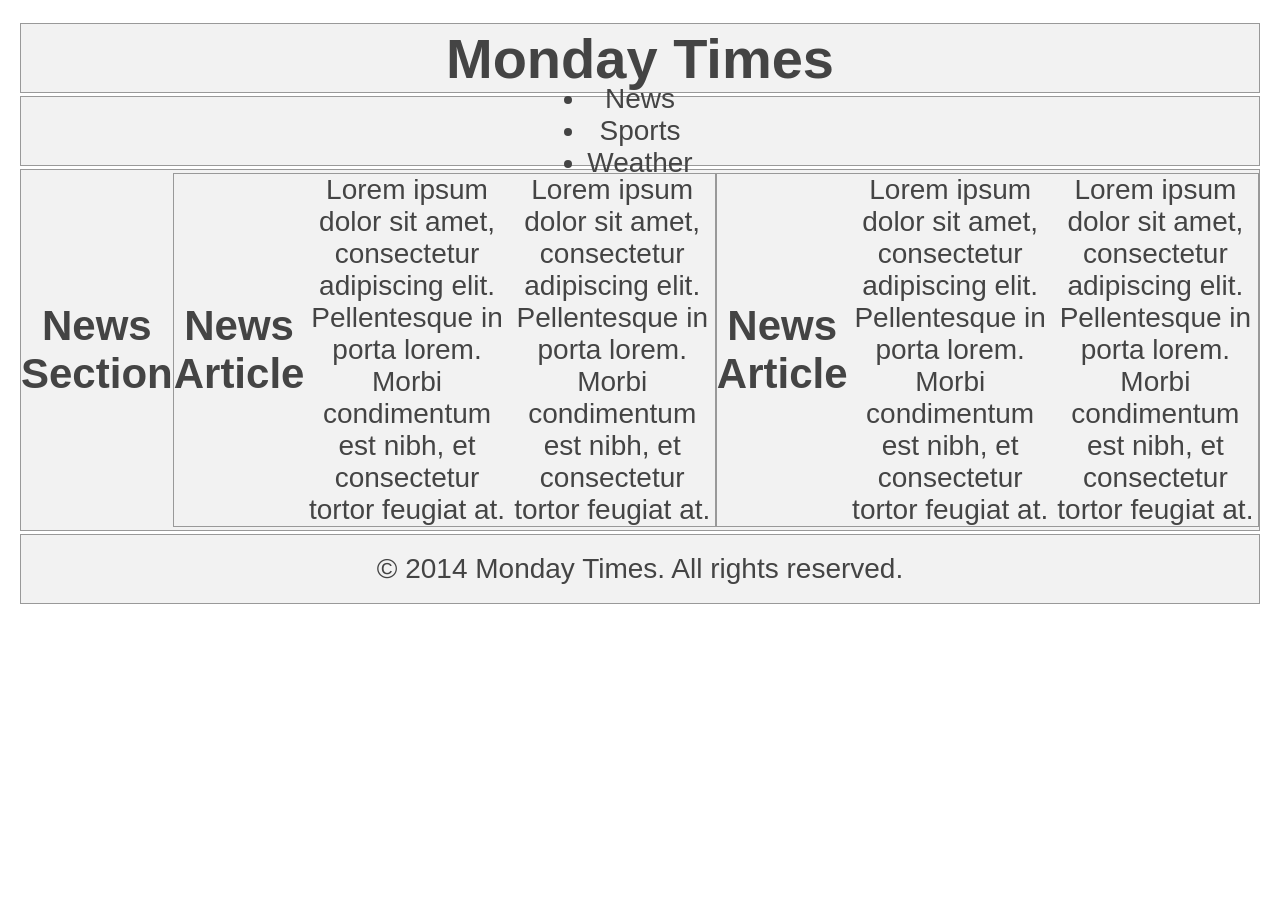
<file: baitap1/index.html>
<!DOCTYPE html>
<html lang="vi">

<header>
  <h1>Monday Times</h1>
  <link rel="stylesheet" href="styel.css">
</header>

<nav>
  <ul>
    <li>News</li>
    <li>Sports</li>
    <li>Weather</li>
  </ul>
</nav>

<section>
  <h2>News Section</h2>
  <article>
    <h2>News Article</h2>
    <p>Lorem ipsum dolor sit amet, consectetur adipiscing elit. Pellentesque in porta lorem. Morbi condimentum est nibh, et consectetur tortor feugiat at.</p>
    <p>Lorem ipsum dolor sit amet, consectetur adipiscing elit. Pellentesque in porta lorem. Morbi condimentum est nibh, et consectetur tortor feugiat at.</p>
  </article>
  <article>
    <h2>News Article</h2>
    <p>Lorem ipsum dolor sit amet, consectetur adipiscing elit. Pellentesque in porta lorem. Morbi condimentum est nibh, et consectetur tortor feugiat at.</p>
    <p>Lorem ipsum dolor sit amet, consectetur adipiscing elit. Pellentesque in porta lorem. Morbi condimentum est nibh, et consectetur tortor feugiat at.</p>
  </article>
</section>

<footer>
  <p>&copy; 2014 Monday Times. All rights reserved.</p>
</footer>
</html>
</file>
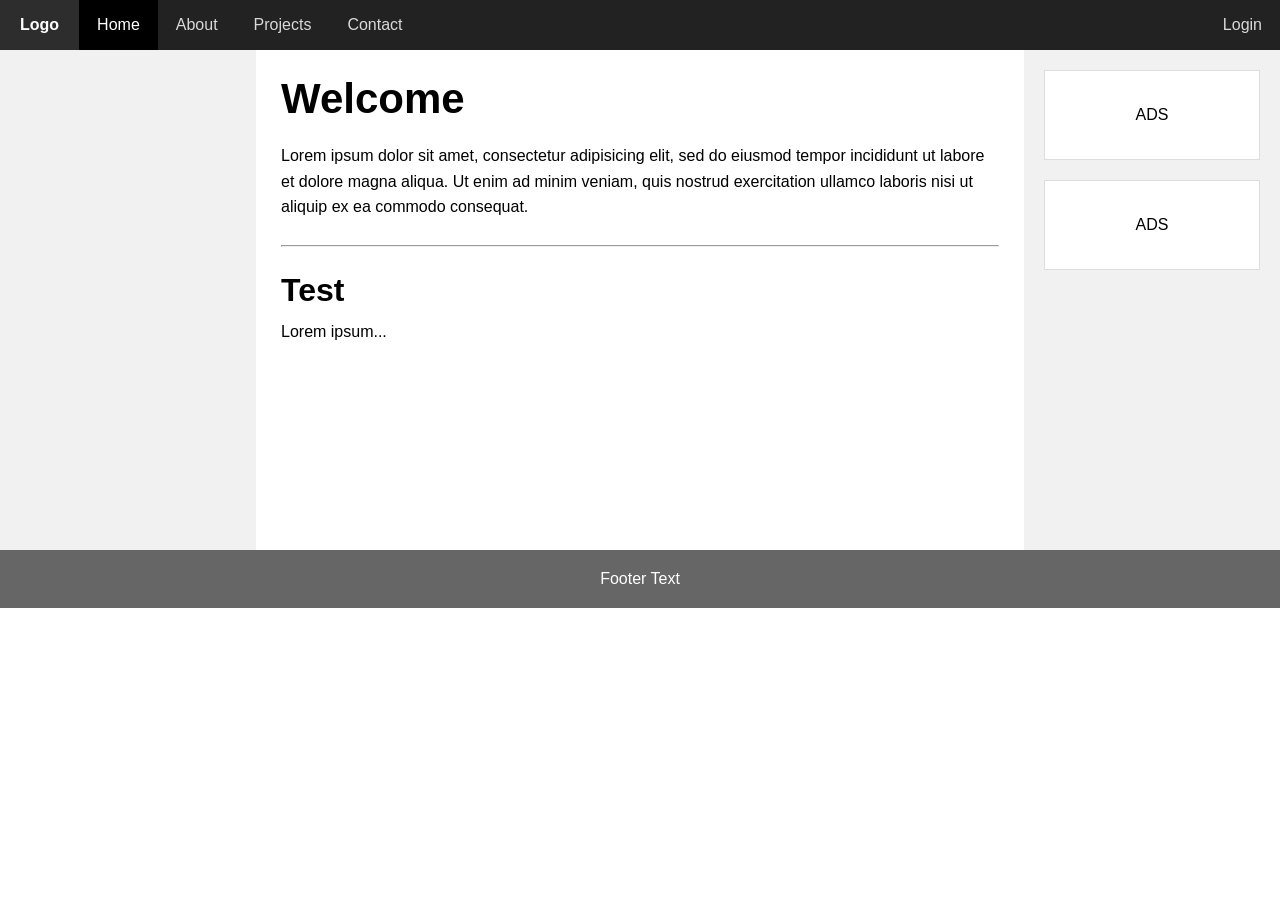
<file: baitap3/index.html>
<!DOCTYPE html>
<html lang="vi">
<head>
    <meta charset="UTF-8">
    <meta name="viewport" content="width=device-width, initial-scale=1.0">
    <title>Layout RWD</title>
    <link rel="stylesheet" href="style.css">
</head>
<body>
<div class="container">
    <div class="navbar">
        <div class="nav-left">
            <div class="logo">Logo</div>

            <div class="dropdown">
                <a href="#" class="home-link">Home</a>
                <div class="dropdown-content">
                    <a href="#">Link 1</a>
                    <a href="#">Link 2</a>
                    <a href="#">Link 3</a>
                </div>
            </div>

            <a href="#">About</a>
            <a href="#">Projects</a>
            <a href="#">Contact</a>
        </div>

        <div class="nav-right">
            <a href="#">Login</a>
        </div>
    </div>

    <div class="main">
        <div class="left">

        </div>

        <div class="content">
            <h1>Welcome</h1>
            <p>
                Lorem ipsum dolor sit amet, consectetur adipisicing elit, sed do eiusmod tempor
                incididunt ut labore et dolore magna aliqua. Ut enim ad minim veniam, quis nostrud
                exercitation ullamco laboris nisi ut aliquip ex ea commodo consequat.
            </p>
            <hr>
            <h2>Test</h2>
            <p>Lorem ipsum...</p>
        </div>

        <div class="right">
            <div class="ads">ADS</div>
            <div class="ads">ADS</div>
        </div>
    </div>

    <div class="footer">Footer Text</div>
</div>
</body>
</html>
</file>
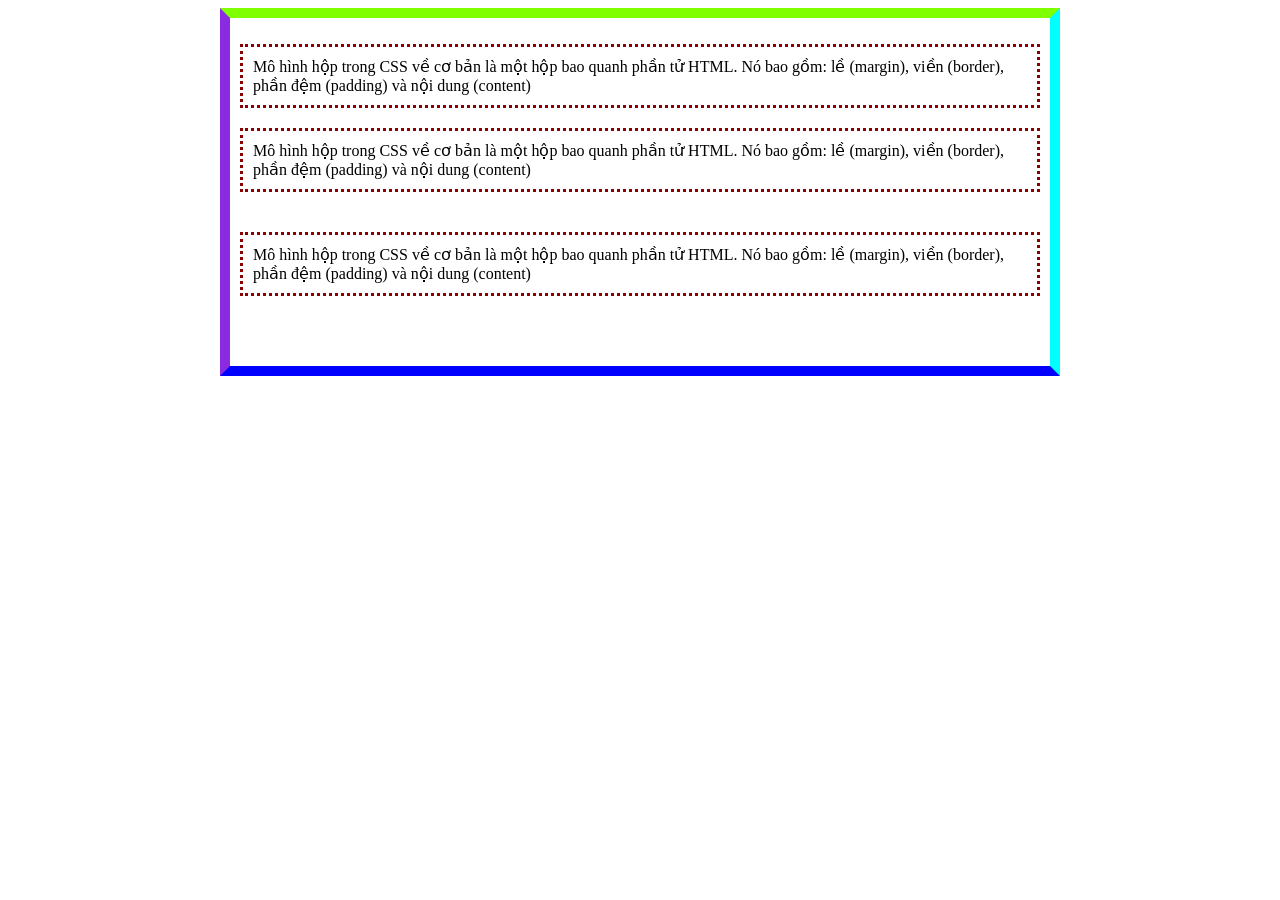
<file: thuchanh1/index.html>
<!DOCTYPE html>
<html lang="en">
<head>
  <meta charset="UTF-8">
  <title>Sử dụng Boxmodel</title>
  <style>
    .boxmodel{
      margin: 0 auto;
      width: 800px;
      border: 10px;
      padding: 10px;
      border-color: chartreuse aqua blue blueviolet;
      border-style: solid;
    }
    .boxmodel p{
      border: 3px dotted darkred;
      padding: 10px;
    }
    #boxmodel1{
      margin-bottom: 20px;
    }
    #boxmodel2{
      margin-bottom: 40px;
    }
    #boxmodel3{
      margin-bottom: 60px;
    }
  </style>
</head>
<body>
<div class="boxmodel">
  <p id="boxmodel1">Mô hình hộp trong CSS về cơ bản là một hộp bao quanh phần tử HTML.
    Nó bao gồm: lề (margin), viền (border), phần đệm (padding) và nội dung (content)</p>
  <p id="boxmodel2">Mô hình hộp trong CSS về cơ bản là một hộp bao quanh phần tử HTML.
    Nó bao gồm: lề (margin), viền (border), phần đệm (padding) và nội dung (content)</p>
  <p id="boxmodel3">Mô hình hộp trong CSS về cơ bản là một hộp bao quanh phần tử HTML.
    Nó bao gồm: lề (margin), viền (border), phần đệm (padding) và nội dung (content)</p>
</div>
</body>
</html>
</file>
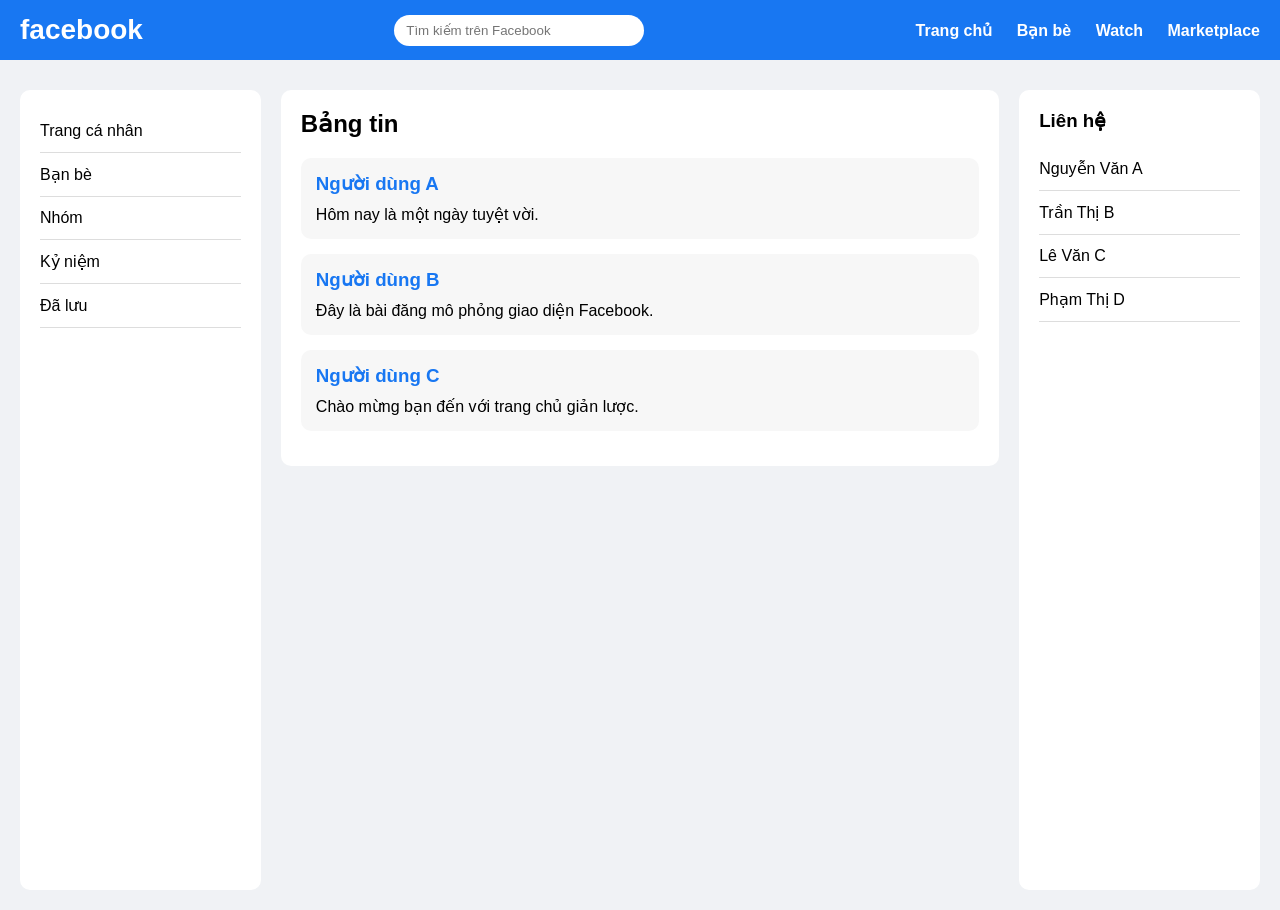
<file: baitap2/indexFaceBook.html>
<!DOCTYPE html>
<html lang="vi">
<head>
  <meta charset="UTF-8">
  <meta name="viewport" content="width=device-width, initial-scale=1.0">
  <title>Facebook Layout</title>
  <link rel="stylesheet" href="cssFaceBook.css">

</head>
<body>
<header class="header">
  <div class="logo">facebook</div>
  <div class="search">
    <input type="text" placeholder="Tìm kiếm trên Facebook">
  </div>
  <div class="menu">
    <a href="#">Trang chủ</a>
    <a href="#">Bạn bè</a>
    <a href="#">Watch</a>
    <a href="#">Marketplace</a>
  </div>
</header>

<div class="container">
  <aside class="sidebar left-sidebar">
    <ul>
      <li>Trang cá nhân</li>
      <li>Bạn bè</li>
      <li>Nhóm</li>
      <li>Kỷ niệm</li>
      <li>Đã lưu</li>
    </ul>
  </aside>

  <main class="main-content">
    <div class="post-box">
      <h2>Bảng tin</h2>
      <div class="post">
        <h3>Người dùng A</h3>
        <p>Hôm nay là một ngày tuyệt vời.</p>
      </div>

      <div class="post">
        <h3>Người dùng B</h3>
        <p>Đây là bài đăng mô phỏng giao diện Facebook.</p>
      </div>

      <div class="post">
        <h3>Người dùng C</h3>
        <p>Chào mừng bạn đến với trang chủ giản lược.</p>
      </div>
    </div>
  </main>

  <aside class="sidebar right-sidebar">
    <h3>Liên hệ</h3>
    <ul>
      <li>Nguyễn Văn A</li>
      <li>Trần Thị B</li>
      <li>Lê Văn C</li>
      <li>Phạm Thị D</li>
    </ul>
  </aside>
</div>
</body>
</html>
</file>
<file: baitap1/styel.css>
* {
    margin: 0;
    padding: 0;
    box-sizing: border-box;
}

body {
    font-family: Arial, sans-serif;
    padding: 20px;
}

.container {
    width: 400px;
    border: 1px solid #999;
    padding: 5px;
}

header,
nav,
section,
article,
aside,
footer {
    border: 1px solid #999;
    background-color: #f2f2f2;
    text-align: center;
    font-size: 28px;
    color: #444;
    display: flex;
    justify-content: center;
    align-items: center;
    margin: 3px 0;
}

header,
nav,
footer {
    height: 70px;
}

.content {
    display: flex;
    gap: 5px;
    margin: 3px 0;
}

.left {
    width: 65%;
    display: flex;
    flex-direction: column;
    gap: 5px;
}

.left section,
.left article {
    height: 120px;
}

aside {
    width: 35%;
    height: 245px;
}

footer {
    height: 70px;
}
</file>
<file: baitap3/style.css>
* {
    margin: 0;
    padding: 0;
    box-sizing: border-box;
    font-family: Arial, sans-serif;
}

body {
    background: #fff;
}

.container {
    width: 100%;
}

.navbar {
    display: flex;
    justify-content: space-between;
    align-items: center;
    background: #222;
    min-height: 50px;
}

.nav-left {
    display: flex;
    align-items: center;
}

.logo {
    padding: 16px 20px;
    background: #2d2d2d;
    color: white;
    font-weight: bold;
}

.nav-left a,
.nav-right a {
    color: #d9d9d9;
    text-decoration: none;
    padding: 16px 18px;
    display: block;
}

.nav-left a:hover,
.nav-right a:hover {
    background: #111;
    color: white;
}

.home-link {
    background: #000;
    color: white !important;
}

/* dropdown */
.dropdown {
    position: relative;
}

.dropdown-content {
    display: none;
    position: absolute;
    top: 100%;
    left: 0;
    min-width: 160px;
    background: white;
    box-shadow: 0 2px 8px rgba(0, 0, 0, 0.2);
    z-index: 1000;
}

.dropdown-content a {
    color: black;
    background: white;
    padding: 12px 16px;
}

.dropdown-content a:hover {
    background: #f1f1f1;
    color: black;
}

.dropdown:hover .dropdown-content {
    display: block;
}

.main {
    display: flex;
    min-height: 500px;
}

.left {
    width: 20%;
    background: #f1f1f1;
    padding: 20px;
    text-align: center;
}

.left a {
    display: block;
    color: #2f80ed;
    text-decoration: none;
    margin-bottom: 15px;
}

.content {
    width: 60%;
    padding: 25px;
}

.content h1 {
    font-size: 42px;
    margin-bottom: 20px;
}

.content p {
    line-height: 1.6;
}

.content hr {
    margin: 25px 0;
}

.content h2 {
    font-size: 32px;
    margin-bottom: 10px;
}

.right {
    width: 20%;
    background: #f1f1f1;
    padding: 20px;
}

.ads {
    background: white;
    border: 1px solid #ddd;
    height: 90px;
    margin-bottom: 20px;
    display: flex;
    justify-content: center;
    align-items: center;
}

.footer {
    background: #666;
    color: white;
    text-align: center;
    padding: 20px 0;
}

@media screen and (max-width: 768px) {
    .navbar {
        flex-direction: column;
        align-items: stretch;
    }

    .nav-left {
        flex-wrap: wrap;
    }

    .main {
        flex-direction: column;
    }

    .left,
    .content,
    .right {
        width: 100%;
    }

    .dropdown-content {
        position: static;
        width: 100%;
        box-shadow: none;
    }
}
</file>
<file: baitap2/cssFaceBook.css>
* {
    margin: 0;
    padding: 0;
    box-sizing: border-box;
}

body {
    font-family: Arial, sans-serif;
    background-color: #f0f2f5;
}


.header {
    position: fixed;
    top: 0;
    left: 0;
    width: 100%;
    height: 60px;
    background-color: #1877f2;
    color: white;
    display: flex;
    align-items: center;
    justify-content: space-between;
    padding: 0 20px;
    z-index: 1000;
}

.logo {
    font-size: 28px;
    font-weight: bold;
}

.search input {
    padding: 8px 12px;
    border: none;
    border-radius: 20px;
    width: 250px;
}

.menu a {
    color: white;
    text-decoration: none;
    margin-left: 20px;
    font-weight: bold;
}

.menu a:hover {
    text-decoration: underline;
}


.container {
    display: flex;
    margin-top: 70px;
    padding: 20px;
    gap: 20px;
}


.sidebar {
    width: 20%;
    background-color: white;
    padding: 20px;
    border-radius: 10px;
    height: calc(100vh - 100px);
    position: sticky;
    top: 80px;
    overflow-y: auto;
}

.sidebar ul {
    list-style: none;
}

.sidebar ul li {
    padding: 12px 0;
    border-bottom: 1px solid #ddd;
}


.main-content {
    width: 60%;
}

.post-box {
    background-color: white;
    padding: 20px;
    border-radius: 10px;
}

.post-box h2 {
    margin-bottom: 20px;
}

.post {
    background-color: #f7f7f7;
    padding: 15px;
    border-radius: 10px;
    margin-bottom: 15px;
}

.post h3 {
    margin-bottom: 10px;
    color: #1877f2;
}

.right-sidebar h3 {
    margin-bottom: 15px;
}
</file>
